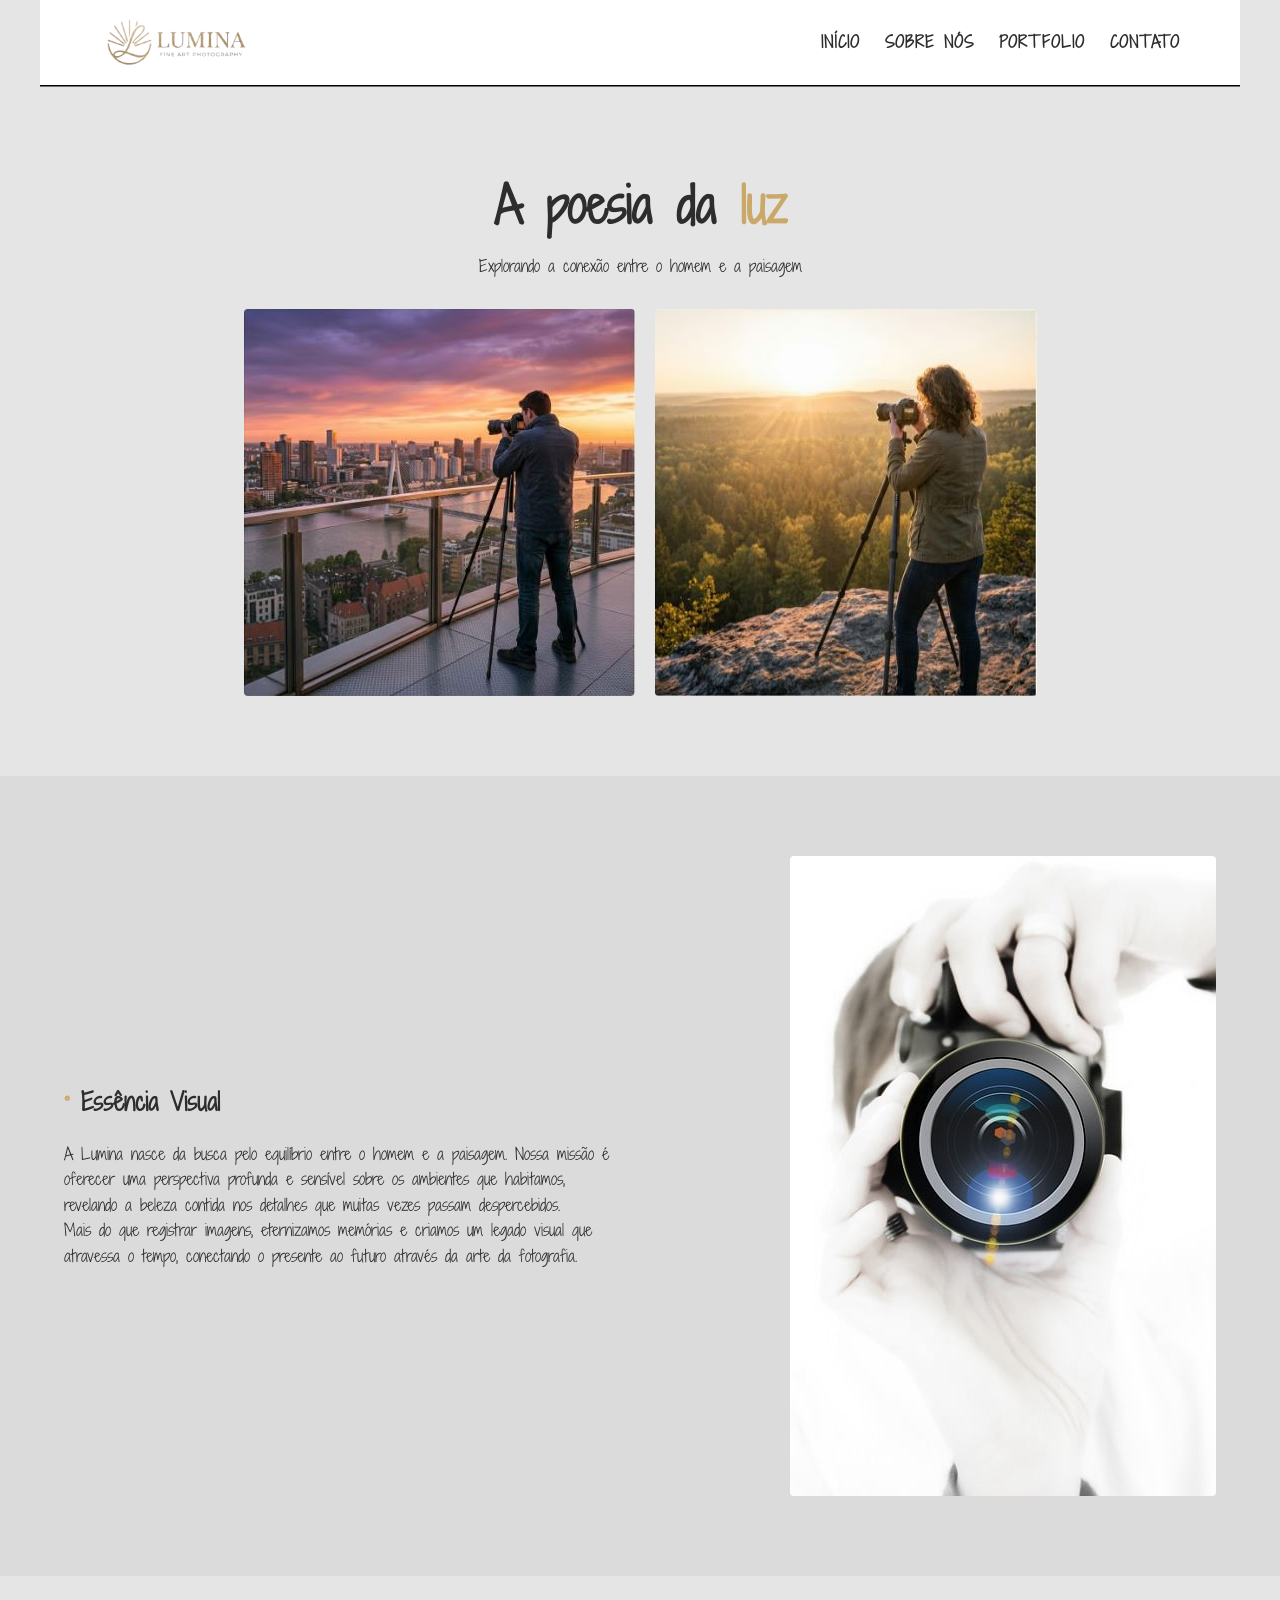
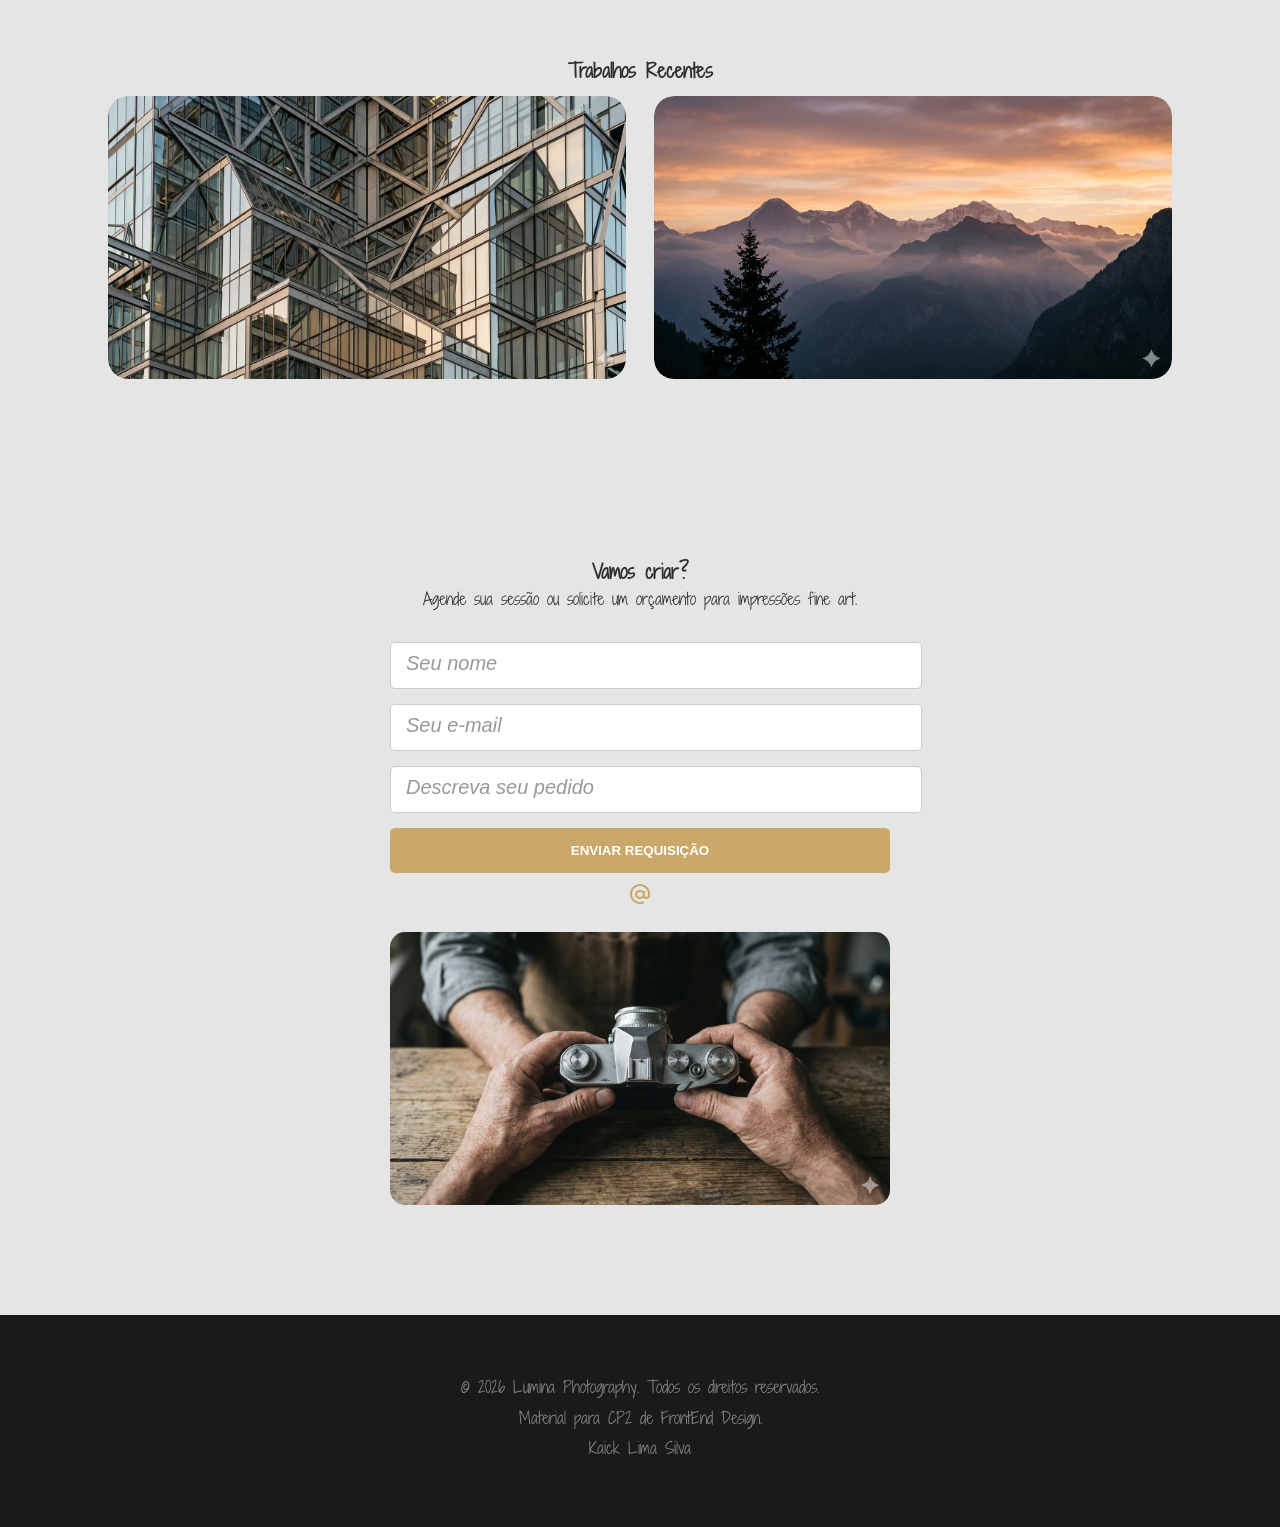
<file: index.html>
<!DOCTYPE html>
<html lang="pt-br">
<head>
    <meta charset="UTF-8">
    <meta name="viewport" content="width=device-width, initial-scale=1.0">
    <title>Lumina | A arte da fotografia</title>
    <link rel="preconnect" href="https://fonts.googleapis.com">
    <link rel="preconnect" href="https://fonts.gstatic.com" crossorigin>
    <link href="https://fonts.googleapis.com/css2?family=Shadows+Into+Light+Two&display=swap" rel="stylesheet">
    <link href='https://unpkg.com/boxicons@2.1.4/css/boxicons.min.css' rel='stylesheet'>
    <link rel="stylesheet" href="./Checkpoint2-Front End/Assents/css/style.css">
</head>
<body>
    <section class="menu-container">
        <div>
            <nav class="navbar">
            <div id="logo"><img src="./Checkpoint2-Front End/Assents/img/logo.png" alt="logo-Lumina-png"></div>
            <ul class="nav-links">
                <li><a href="#inicio">Início</a></li>
                <li><a href="#sobre">Sobre nós</a></li>
                <li><a href="#portfolio">portfolio</a></li>
                <li><a href="#contato">Contato</a></li>
            </ul>
            </nav>
        </div>
    </section>

    <main>
        <section id="inicio" class="inicio">
            <h1>A poesia da <span>luz</span></h1>
            <p>Explorando a conexão entre o homem e a paisagem</p>
            <div class="sobre-nos">
                <img src="./Checkpoint2-Front End/Assents/img/fotografo-cidade.JPG" alt="fotografia-da-cidade">
                <img src="./Checkpoint2-Front End/Assents/img/fotografa-floresta.JPG" alt="fotografia-da-floresta">
            </div>
        </section>

        <section id="sobre" class="sobre-nos-container">
            <div class="sobre-nos">
                <h2>Essência Visual</h2>
                <p>A Lumina nasce da busca pelo equilíbrio entre o <span>homem e a paisagem</span>. Nossa missão é oferecer uma perspectiva profunda e sensível sobre os ambientes que habitamos, revelando a beleza contida nos detalhes que muitas vezes passam despercebidos.</p>
                <p>Mais do que registrar imagens, eternizamos memórias e criamos um legado visual que atravessa o tempo, conectando o presente ao futuro através da arte da fotografia.</p>
            </div>
            <div id="sobre-img">
                <img src="./Checkpoint2-Front End/Assents/img/fotografo.jpg" alt="Fotografo">
            </div>
        </section>

        <section id="portfolio" class="portfolio-container">
            <h3>Trabalhos Recentes</h3>
            <div class="img-portifolio">
                <img src="./Checkpoint2-Front End/Assents/img/portifolio/Arquiteturas.png" alt="Arquiteturas">
            </div>

            <div class="img-portifolio">
                <img src="./Checkpoint2-Front End/Assents/img/portifolio/paisagens.png" alt="paisagens">
            </div>

        </section>

        <section id="contato" class="contato-container">
            <h3>Vamos criar?</h3>
            <p>Agende sua sessão ou solicite um orçamento para impressões fine art.</p>
            <div>
                <form>
                    <input type="text" placeholder="Seu nome" class="input-field" required>
                    <input type="email" placeholder="Seu e-mail " class="input-field" required>
                    <input type="text" placeholder="Descreva seu pedido" class="input-field" required>
                    <button type="submit" class="btn-submit">Enviar Requisição</button>
                    <i class="bx bx-at" ></i>
                    <div class="imagem-contato">
                        <img src="./Checkpoint2-Front End/Assents/img/contato/secao-contato.png" alt="secao-contato">
                    </div>
                </form>
            </div>
        </section>
    </main>

    <footer class="footer">
        <p>&copy; 2026 Lumina Photography. Todos os direitos reservados.</p>
        <p>Material para CP2 de FrontEnd Design.</p>
        <p>Kaick Lima Silva</p>
    </footer>
</body>
</html>
</file>
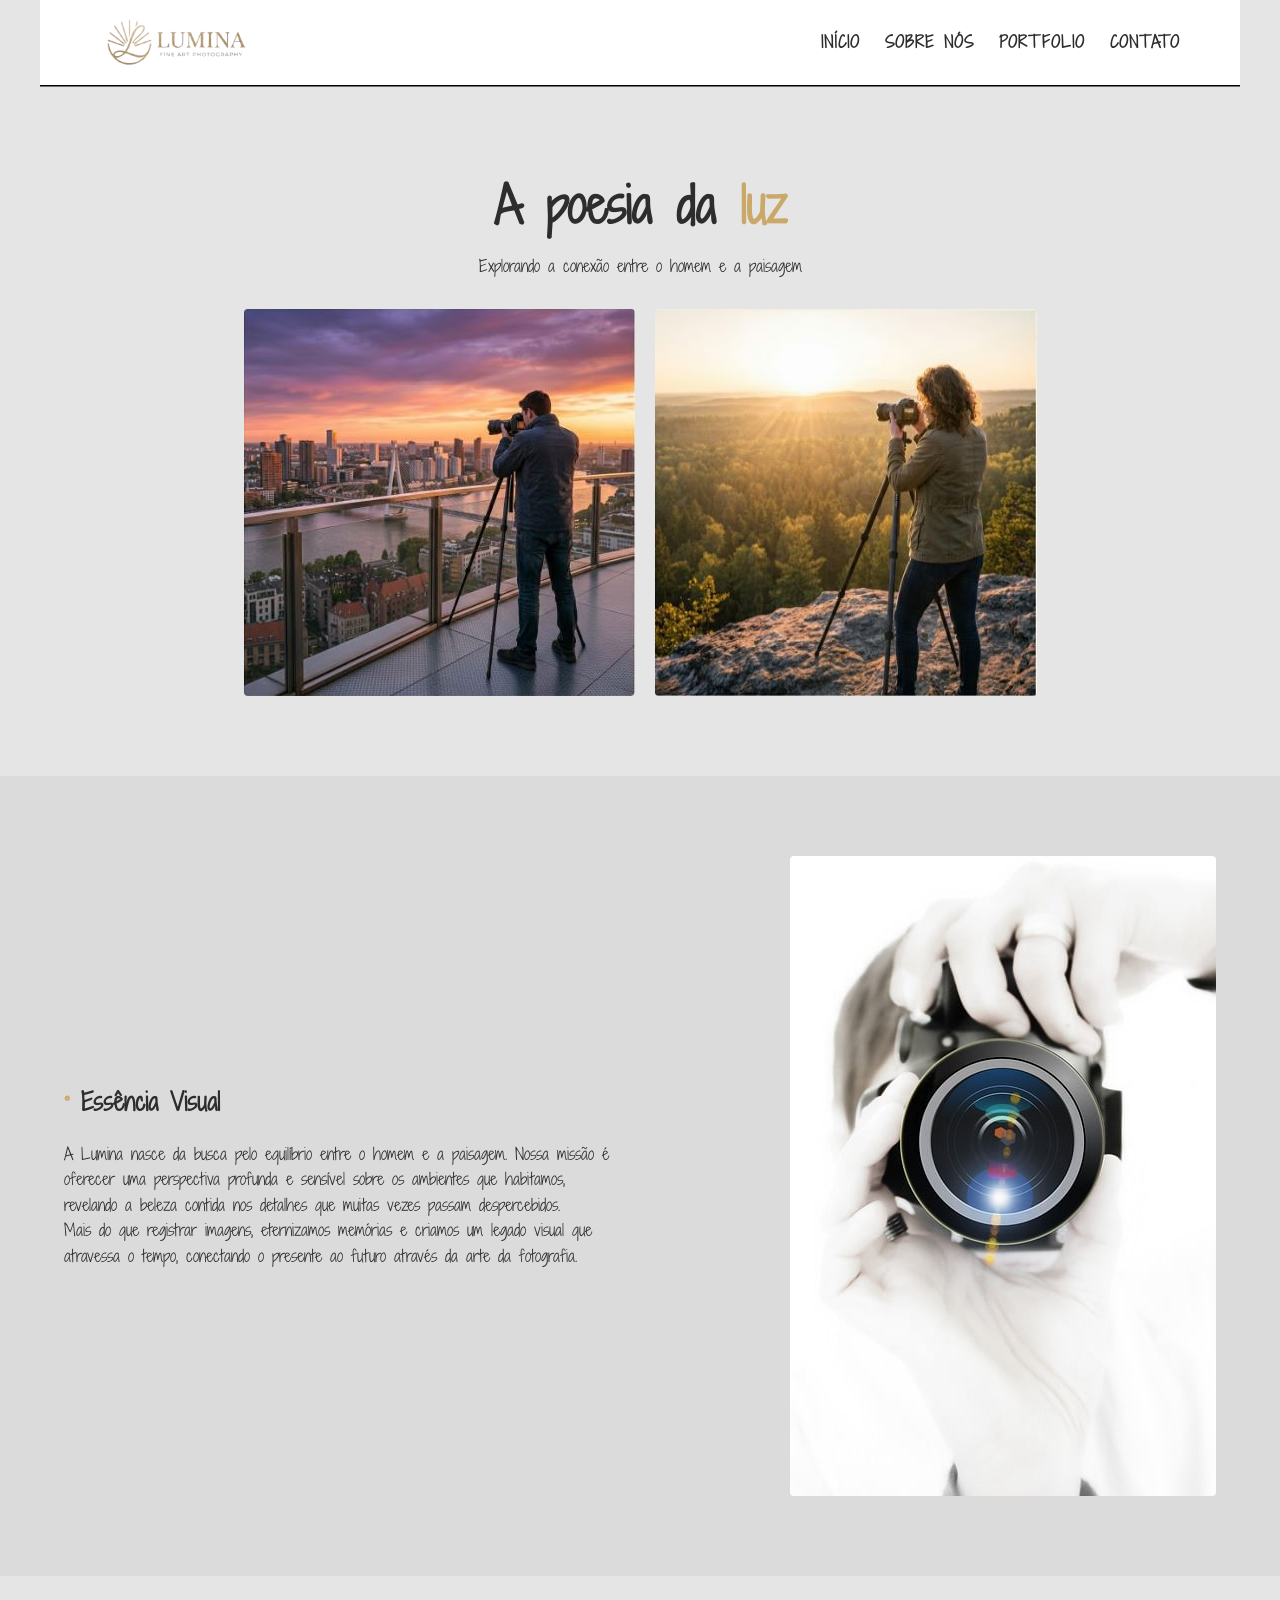
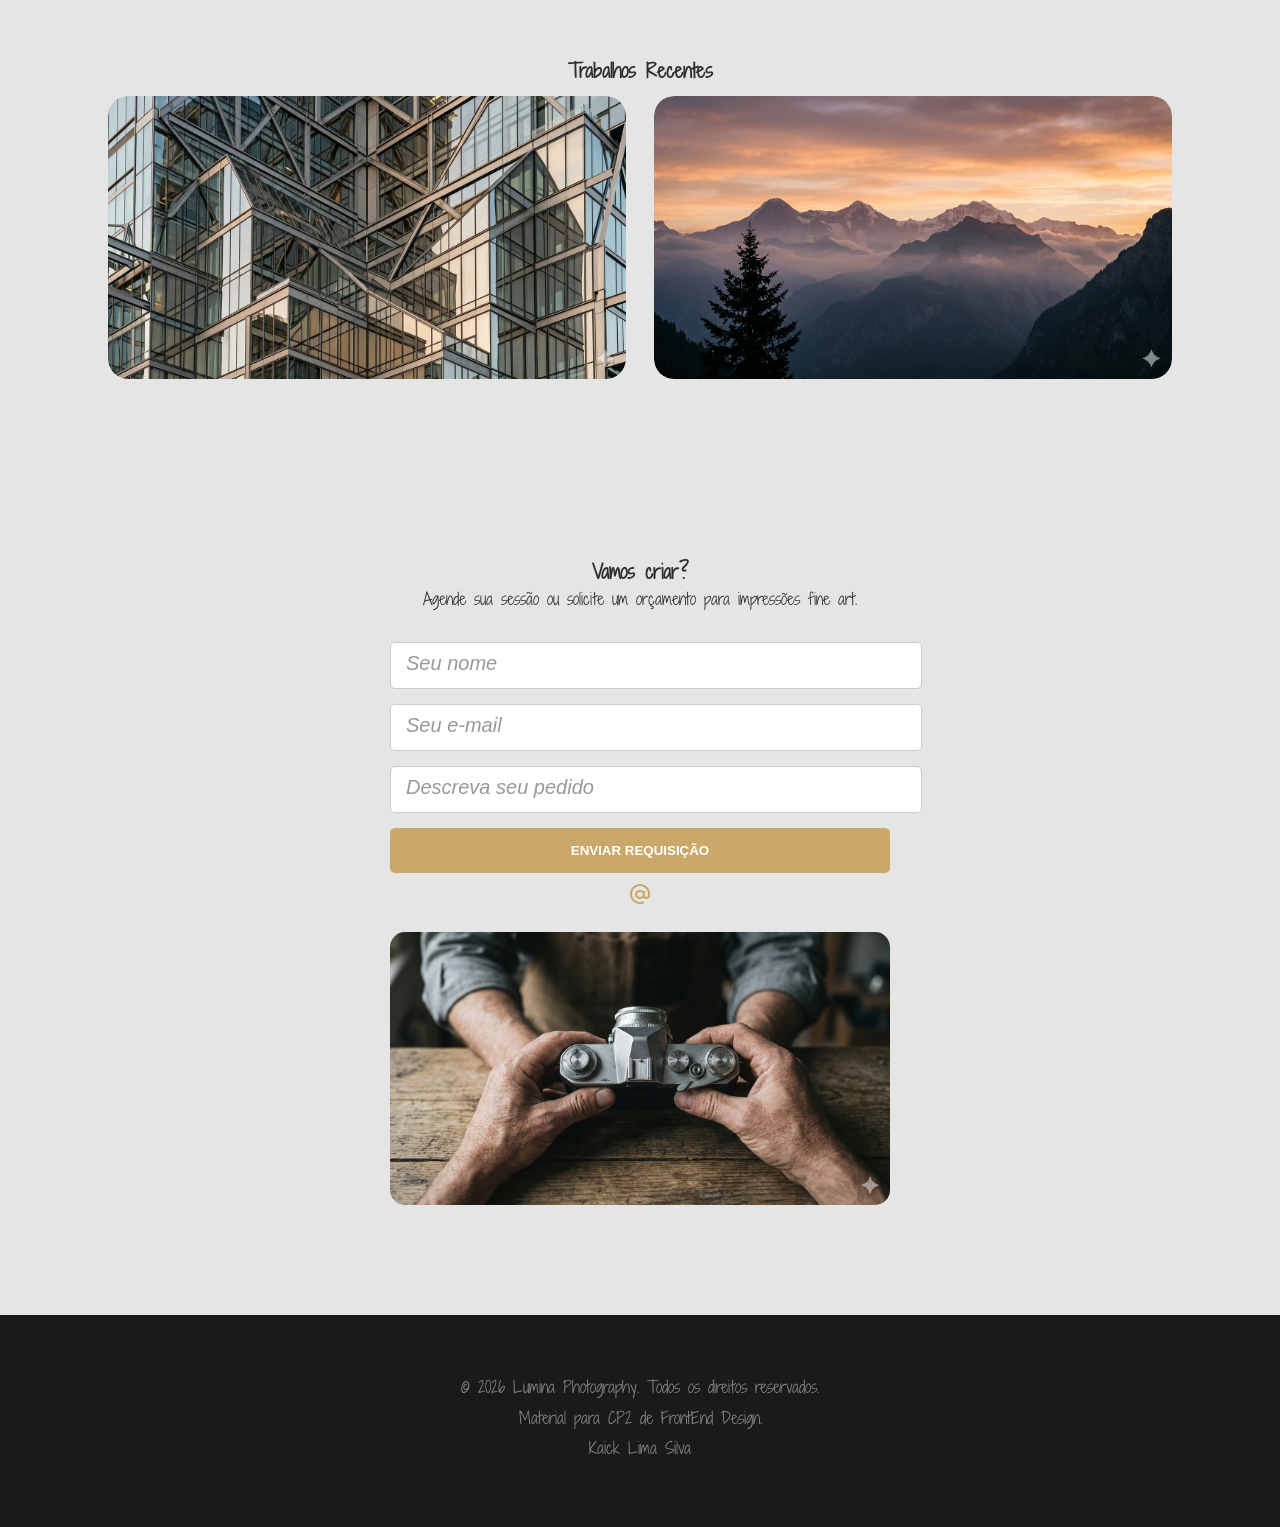
<file: Checkpoint2-Front End/Assents/index.html>
<!DOCTYPE html>
<html lang="pt-br">
<head>
    <meta charset="UTF-8">
    <meta name="viewport" content="width=device-width, initial-scale=1.0">
    <title>Lumina | A arte da fotografia</title>
    <link rel="preconnect" href="https://fonts.googleapis.com">
    <link rel="preconnect" href="https://fonts.gstatic.com" crossorigin>
    <link href="https://fonts.googleapis.com/css2?family=Shadows+Into+Light+Two&display=swap" rel="stylesheet">
    <link href='https://unpkg.com/boxicons@2.1.4/css/boxicons.min.css' rel='stylesheet'>
    <link rel="stylesheet" href="./css/style.css">
</head>
<body>
    <section class="menu-container">
        <div>
            <nav class="navbar">
            <div id="logo"><img src="./img/logo.png" alt="logo-Lumina"></div>
            <ul class="nav-links">
                <li><a href="#inicio">Início</a></li>
                <li><a href="#sobre">Sobre nós</a></li>
                <li><a href="#portfolio">portfolio</a></li>
                <li><a href="#contato">Contato</a></li>
            </ul>
            </nav>
        </div>
    </section>

    <main>
        <section id="inicio" class="inicio">
            <h1>A poesia da <span>luz</span></h1>
            <p>Explorando a conexão entre o homem e a paisagem</p>
            <div class="sobre-nos">
                <img src="./img/fotografo-cidade.JPG" alt="fotografia-da-cidade">
                <img src="./img/fotografa-floresta.JPG" alt="fotografia-da-floresta">
            </div>
        </section>

        <section id="sobre" class="sobre-nos-container">
            <div class="sobre-nos">
                <h2>Essência Visual</h2>
                <p>A Lumina nasce da busca pelo equilíbrio entre o <span>homem e a paisagem</span>. Nossa missão é oferecer uma perspectiva profunda e sensível sobre os ambientes que habitamos, revelando a beleza contida nos detalhes que muitas vezes passam despercebidos.</p>
                <p>Mais do que registrar imagens, eternizamos memórias e criamos um legado visual que atravessa o tempo, conectando o presente ao futuro através da arte da fotografia.</p>
            </div>
            <div id="sobre-img">
                <img src="./img/fotografo.jpg" alt="Fotografo">
            </div>
        </section>

        <section id="portfolio" class="portfolio-container">
            <h3>Trabalhos Recentes</h3>
            <div class="img-portifolio">
                <img src="./img/portifolio/Arquiteturas.png" alt="Arquiteturas">
            </div>

            <div class="img-portifolio">
                <img src="./img/portifolio/paisagens.png" alt="paisagens">
            </div>

        </section>

        <section id="contato" class="contato-container">
            <h3>Vamos criar?</h3>
            <p>Agende sua sessão ou solicite um orçamento para impressões fine art.</p>
            <div>
                <form>
                    <input type="text" placeholder="Seu nome" class="input-field" required>
                    <input type="email" placeholder="Seu e-mail " class="input-field" required>
                    <input type="text" placeholder="Descreva seu pedido" class="input-field" required>
                    <button type="submit" class="btn-submit">Enviar Requisição</button>
                    <i class="bx bx-at" ></i>
                    <div class="imagem-contato">
                        <img src="./img/contato/secao-contato.png" alt="secao-contato">
                    </div>
                </form>
            </div>
        </section>
    </main>

    <footer class="footer">
        <p>&copy; 2026 Lumina Photography. Todos os direitos reservados.</p>
        <p>Material para CP2 de FrontEnd Design.</p>
        <p>Kaick Lima Silva</p>
    </footer>
</body>
</html>
</file>
<file: Checkpoint2-Front End/Assents/css/style.css>
/* Importação da fonte conforme seu HTML */
@import url('https://fonts.googleapis.com/css2?family=Shadows+Into+Light+Two&display=swap');

/*configurações basicas*/
* {
    margin: 0;
    padding: 0;
}

body {
    font-family: 'Shadows Into Light Two', sans-serif;
    color: #2d2d2d;
    background-color: #e5e5e5;
    line-height: 1.6;
}

::selection {
    background-color: #c9a86a; /* Cor dourada do seu tema */
    color: #fff;
}
/* MENU E NAVEGAÇÃO */
.menu-container {
    background: #ffffff;
    padding: 10px 0;
    position: sticky;
    top: 0;
    border-bottom: 2px groove #252121;
}

.navbar {
    display: flex;
    justify-content: space-between;
    align-items: center;
    max-width: 1200px;
    margin: 0 auto;
    padding: 0 5%;
}

#logo img {
    height: 65px;
    width: auto;
    display: block;
}

.nav-links {
    display: flex;
    list-style: none;
    gap: 25px;
}

.nav-links a {
    text-decoration: none;
    color: #2d2d2d;
    font-weight: bold;
    text-transform: uppercase;
    font-size: 16px;
    letter-spacing: 1px;
}

.nav-links a:hover {
    color: #c9a86a;
}

/* SEÇÕES GERAIS */
section {
    padding: 80px 5%;
    max-width: 1200px;
    margin: 0 auto;
}
.sobre-nos-container{
    background-color: #dbdbdb;
}

/* SEÇÃO INÍCIO */
.inicio {
    text-align: center;
}

.inicio h1 {
    font-size: 3rem;
    margin-bottom: 10px;
}

.inicio span {
    color: #c9a86a;
}

.inicio .sobre-nos {
    display: flex;
    justify-content: center;
    gap: 20px;
    margin-top: 30px;
    flex-wrap: wrap;
}

.inicio img {
    max-width: 45%;
    height: auto;
    border-radius: 4px;
}

/* SEÇÃO SOBRE (Layout Lado a Lado) */
.sobre-nos-container {
    display: flex;
    align-items: center;
    justify-content: space-between;
    gap: 50px;
}

.sobre-nos-container .sobre-nos {
    flex: 1;
    text-align: left;
}

.sobre-nos-container h2 {
    margin-bottom: 20px;
}

section h2::before {
    content: " ° ";
    color: #c9a86a;
    font-weight: bold;
}
#sobre-img {
    flex: 1;
    display: flex;
    justify-content: flex-end;
}

#sobre-img img {
    max-width: 100%;
    height: auto;
    border-radius: 4px;
}

/* SEÇÃO PORTFOLIO */
.portfolio-container {
    text-align: center;
}

.img-portifolio {
    display: inline-block;
    width: 45%;
    margin: 10px;
    overflow: hidden;
    border-radius: 20px; 
}

.img-portifolio img {
    width: 100%;
    height: auto;
    display: block;
    border-radius: 20px;
}

/* SEÇÃO CONTATO E FORMULÁRIO */
.contato-container {
    text-align: center;
}

.contato-container form {
    max-width: 500px;
    margin: 30px auto;
}

.input-field {
    width: 100%;
    padding: 15px;
    margin-bottom: 15px;
    border: 1px solid #ccc;
    border-radius: 5px;
    display: block;
}

.input-field::placeholder {
    color: #999;
    font-style: italic;
    font-size: 20px;
}

.input-field:focus {
    outline: none;
    border: 2px solid #c9a86a;
    background-color: #fff;
}

/* Estilo para o ícone do Boxicons */
.contato-container i.bx-at {
    font-size: 24px;
    color: #c9a86a;
    display: block;
    margin: 10px 0;
}

.btn-submit {
    background-color: #c9a86a;
    color: #ffffff;
    padding: 15px 30px;
    border: none;
    border-radius: 5px;
    cursor: pointer;
    font-weight: bold;
    text-transform: uppercase;
    width: 100%;
}

.btn-submit:hover {
    background-color: #b3925a;
}

/* Ajuste da Imagem de Contato */
.imagem-contato {
    margin-top: 25px;
    width: 100%;
    display: flex;
    justify-content: center;
}

.imagem-contato img {
    max-width: 100%;
    height: auto;
    border-radius: 15px; /* Bordas suaves para a imagem de contato */
}

/* RODAPÉ */
.footer {
    background: #1a1a1a;
    color: #888888;
    padding: 60px 5%;
    text-align: center;
}

.footer p {
    margin-bottom: 5px;
}
</file>
